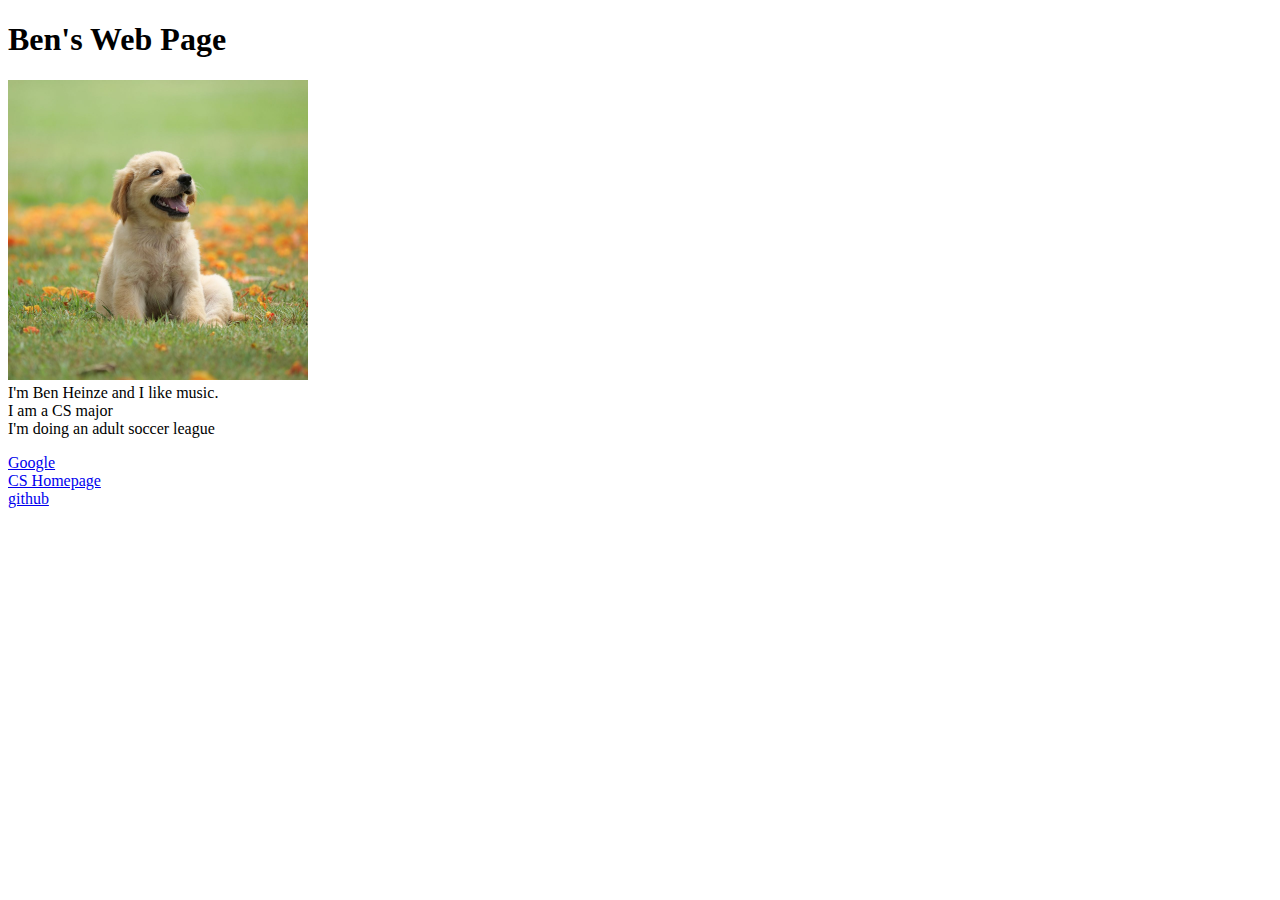
<file: index.html>
<!DOCTYPE html>
<html lang="EN">


<head>
	<meta charset="UTF-8">
	<title>Ben's Homepage</title>
</head>

<body>
	<h1>Ben's    Web Page</h1>

	<img src="dog.jpg" alt="Ben's dog picture"
	width="300"
	height="300"><br>

	I'm Ben Heinze and I like music.<br>
	I am a CS major<br> 
	I'm doing an adult soccer league<br>

	<p>
		<a href="https://www.google.com">Google</a><br>
		<a href="https://ecat.montana.edu/d2l/home">CS Homepage</a><br>
		<a href="https://github.com/">github</a> <br>	
	</p>
</body>



</html>
</file>
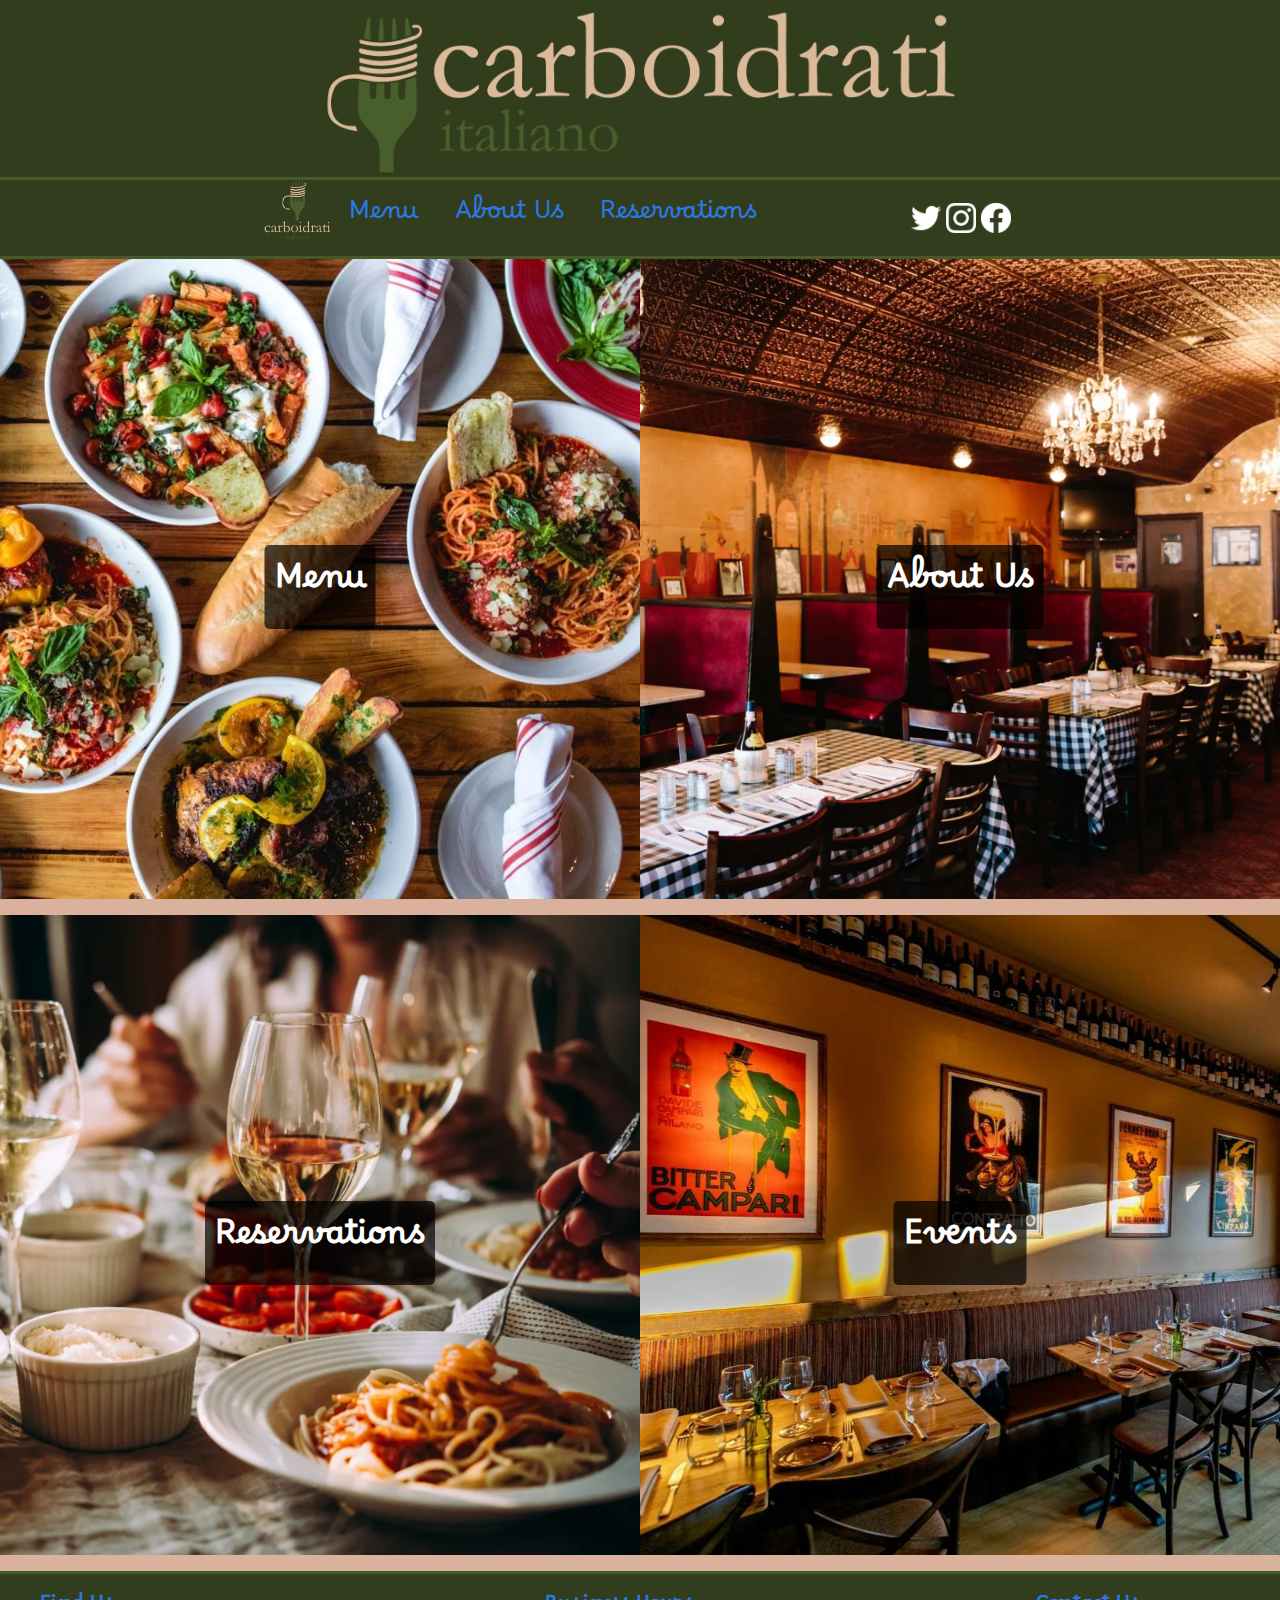
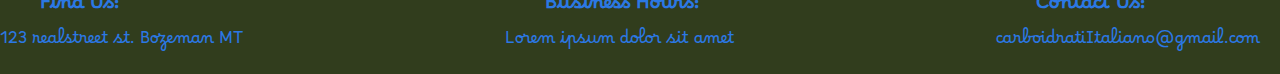
<file: heinze_ben_rachel_stiner/index.html>
<!DOCTYPE HTML>
<html lang="en">

<head>
	<meta charset="UTF-8">
	<link rel="stylesheet" type="text/css" href="css/global.css">
	<link rel="stylesheet" type="text/css" href="css/index.css">
	<link rel="preconnect" href="https://fonts.googleapis.com">
	<link rel="preconnect" href="https://fonts.gstatic.com" crossorigin>
	<link href="https://fonts.googleapis.com/css2?family=Borel&display=swap" rel="stylesheet"> 
	<title>Home - Carboidrati Italiano</title>
</head>


<body>
	<!--Header for website-->
	<div id="toplogo">
		<img src="images/carbHorz.png" alt="carbHorzLogo">
	</div>
	<header>
		<!--banner left: logo-->
		<div id="restuarantLogoContainer">
			<a href="index.html">
				<img src="images/carbVert.png" alt="VerticalLogo">
			</a>
		</div>
		<!-- banner center: navigation-->
		<div id=navigation>
			<ul>
				<li><a href="html/menu.html"> Menu</a></li>
				<li><a href="html/aboutus.html">About Us</a></li>
				<li><a href="https://www.google.com">Reservations</a><li>
			</ul>
		</div>
		<!--banner right: social media links-->
		<div id="socialMediaLogos">
			<img src="images/small-twitter-logo.png" alt="twitterLogo">
			<img src="images/small-instagram-logo.png" alt="instagramLogo">
			<img src="images/small-facebook-logo.png" alt="facebookLogo">

		</div>

	</header>


	<!-- Body for website-->
	<div id=gallery>
		<div class="imageContainer">
			<a href="html/menu.html">
				<img src="images/restaurantimage3.jpg" alt="menuimage">
				<div class="imageText">Menu</div>
			</a>
		</div>
		
		<div class="imageContainer">
			<a href="html/aboutus.html">
				<img src="images/restaurantimage2.jpg" alt="aboutusimage">
				<div class="imageText">About Us</div>
			</a>
		</div>
		
		<div class="imageContainer">
			<a href="https://www.google.com">
				<img src="images/restaurantimage1.jpeg" alt="reservationimage">
				<div class="imageText">Reservations</div>
			</a>
		</div>
		
		<div class="imageContainer">
			<a href="https://www.google.com">
				<img src="images/restaurantimage4.jpg" alt="eventimage">
				<div class="imageText">Events</div>
			</a>
		</div>	
	</div>



	<!-- Footer for website-->
	<div id="footer">
		<div class="h3-container">
			<h3 id="findUs">Find Us:<br></h3>
			<p>123 realstreet st. Bozeman MT</p>
		</div>

		<div class="h3-container">
			<h3 id="hours">Business Hours: <br></h3>
			<p>Lorem ipsum dolor sit amet </p>
		</div>

		<div class="h3-container">
			<h3 id="contactUs">Contact Us:<br></h3>
			<p>carboidratiItaliano@gmail.com</p>
		</div>
	</div>

</body>



</html>
</file>
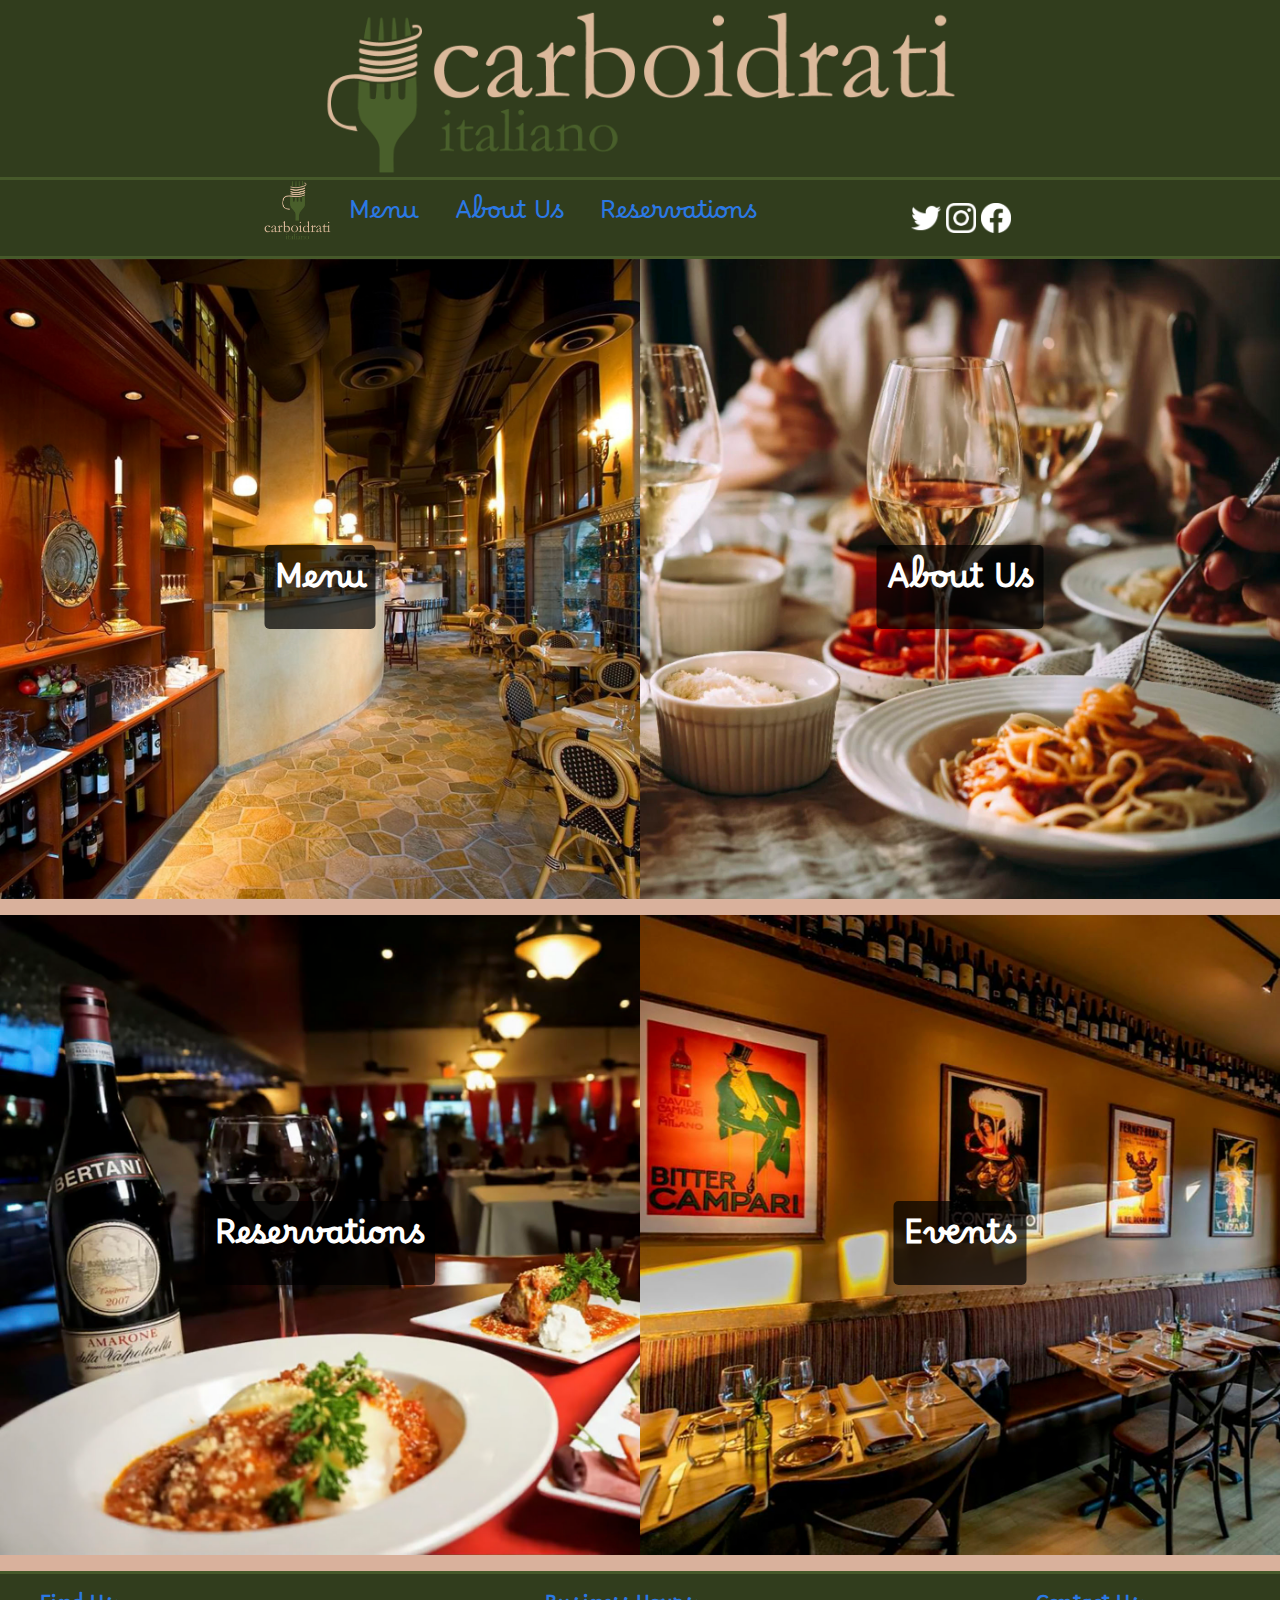
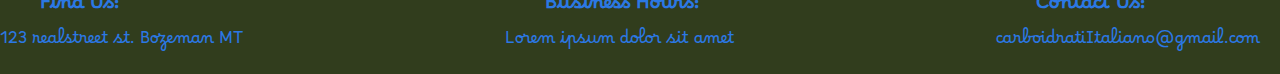
<file: heinze_stiner/index.html>
<!DOCTYPE HTML>
<html lang="en">

<head>
	<meta charset="UTF-8">
	<link rel="stylesheet" type="text/css" href="css/global.css">
	<link rel="stylesheet" type="text/css" href="css/index.css">
	<link rel="preconnect" href="https://fonts.googleapis.com">
	<link rel="preconnect" href="https://fonts.gstatic.com" crossorigin>
	<link href="https://fonts.googleapis.com/css2?family=Borel&display=swap" rel="stylesheet"> 
	<title>Home - Carboidrati Italiano</title>
</head>


<body>
	<!--Header for website-->
	<div id="toplogo">
		<img src="images/carbHorz.png" alt="carbHorzLogo">
	</div>
	<header>
		<!--banner left: logo-->
		<div id="restuarantLogoContainer">
			<a href="index.html">
				<img src="images/carbVert.png" alt="VerticalLogo">
			</a>
		</div>
		<!-- banner center: navigation-->
		<div id=navigation>
			<ul>
				<li><a href="html/menu.html"> Menu</a></li>
				<li><a href="html/aboutus.html">About Us</a></li>
				<li><a href="https://www.google.com">Reservations</a><li>
			</ul>
		</div>
		<!--banner right: social media links-->
		<div id="socialMediaLogos">
			<img src="images/small-twitter-logo.png" alt="twitterLogo">
			<img src="images/small-instagram-logo.png" alt="instagramLogo">
			<img src="images/small-facebook-logo.png" alt="facebookLogo">

		</div>

	</header>


	<!-- Body for website-->
	<div id=gallery>
		<div class="imageContainer">
			<a href="html/menu.html">
				<img src="images/menu.jpg" alt="menuimage">
				<div class="imageText">Menu</div>
			</a>
		</div>
		
		<div class="imageContainer">
			<a href="html/aboutus.html">
				<img src="images/aboutus.jpeg" alt="aboutusimage">
				<div class="imageText">About Us</div>
			</a>
		</div>
		
		<div class="imageContainer">
			<a href="https://www.google.com">
				<img src="images/reservations.jpg" alt="reservationimage">
				<div class="imageText">Reservations</div>
			</a>
		</div>
		
		<div class="imageContainer">
			<a href="https://www.google.com">
				<img src="images/events.jpg" alt="eventimage">
				<div class="imageText">Events</div>
			</a>
		</div>	
	</div>



	<!-- Footer for website-->
	<div id="footer">
		<div class="h3-container">
			<h3 id="findUs">Find Us:<br></h3>
			<p>123 realstreet st. Bozeman MT</p>
		</div>

		<div class="h3-container">
			<h3 id="hours">Business Hours: <br></h3>
			<p>Lorem ipsum dolor sit amet </p>
		</div>

		<div class="h3-container">
			<h3 id="contactUs">Contact Us:<br></h3>
			<p>carboidratiItaliano@gmail.com</p>
		</div>
	</div>

</body>



</html>
</file>
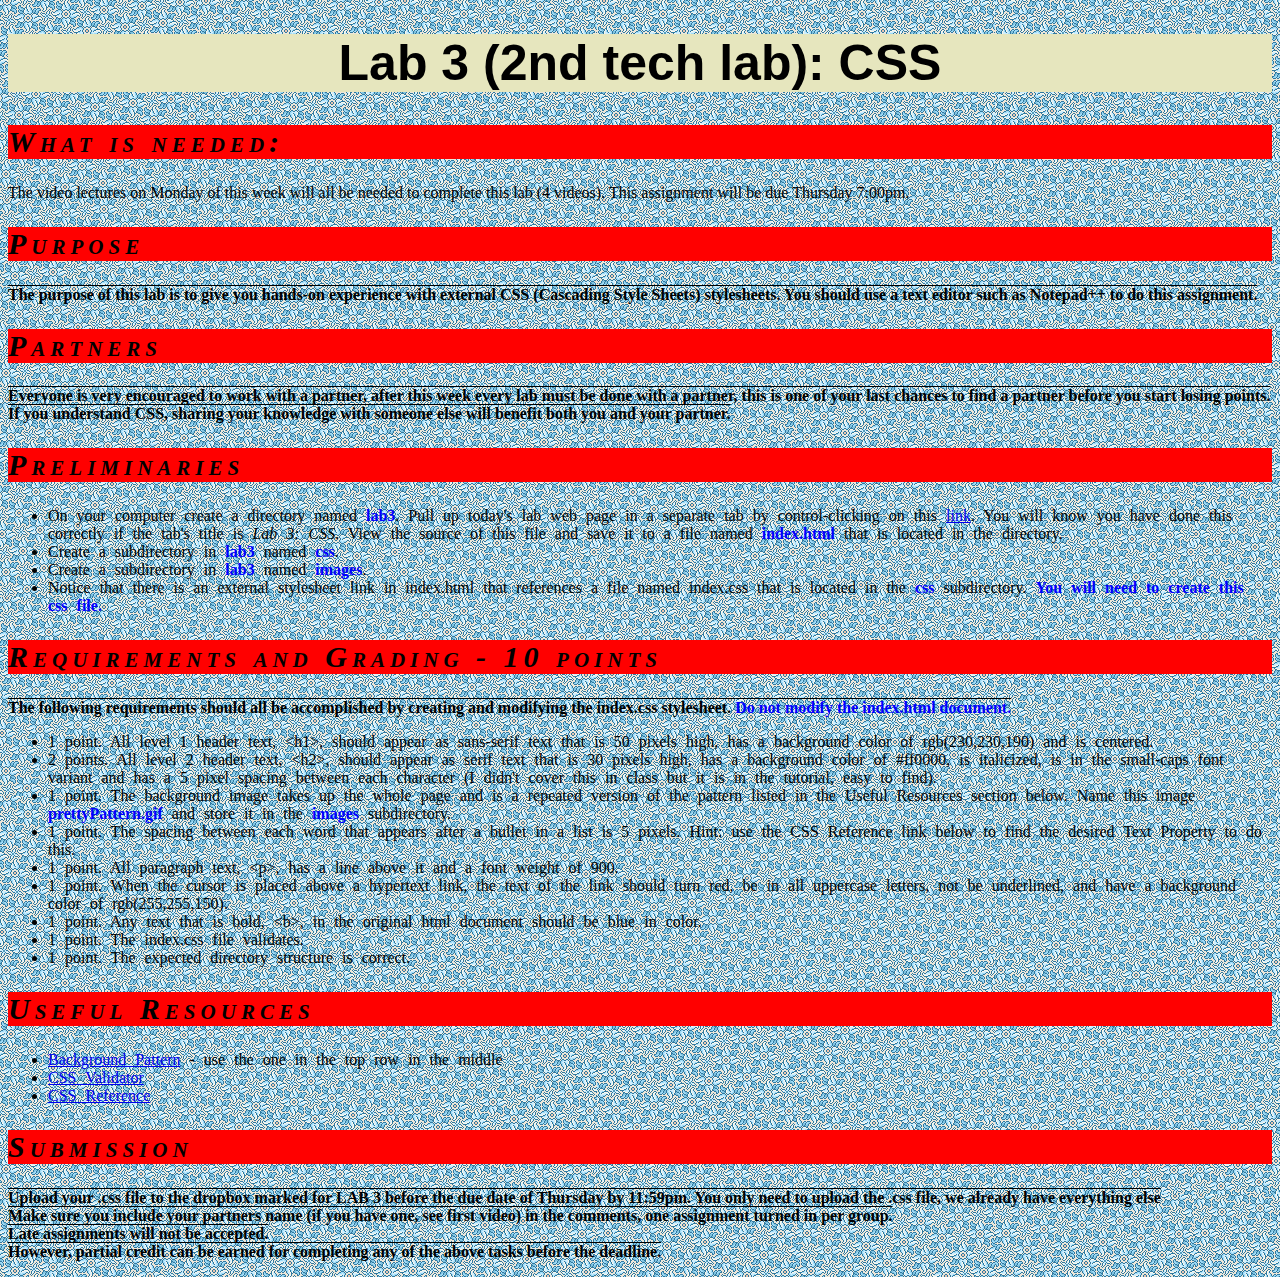
<file: lab3-handsOnWithCSS/index.html>
<!DOCTYPE html>
<html>
<head>
   <meta charset="utf-8">
  <link rel="stylesheet" type="text/css" href="css/index.css">
  <title>Lab 3: CSS</title>
</head>

<body>

<h1>Lab 3 (2nd tech lab): CSS</h1>
<h2>What is needed:</h2>
The video lectures on Monday of this week will all be needed to 
complete this lab (4 videos). This assignment will be due Thursday 7:00pm. 
<h2>Purpose</h2>

<p>
  The purpose of this lab is to give you hands-on experience with external
  CSS (Cascading Style Sheets) stylesheets.  You should use a text editor
  such as Notepad++ to do this assignment.
</p>

<h2>Partners</h2>

<p>
  Everyone is very encouraged to work with a partner, after this week 
every lab must be done with a partner, this is one of your last chances to find a partner 
before you start losing points. If you understand CSS, 
  sharing your knowledge with someone else will benefit both you and 
  your partner.
</p>

<h2>Preliminaries</h2>

<ul>
  <li>On your computer create a directory 
named <b>lab3</b>.
      Pull up today's lab web page in a separate tab by control-clicking on
      this <a href="sum23Lab3css.html">link</a>.  You will know you have done
      this correctly if the tab's title is <i>Lab 3: CSS</i>. 
      View the source of this file and save it to a file named 
      <b>index.html</b> that is
      located in the directory.</li>
  <li>Create a subdirectory in <b>lab3</b> named <b>css</b>.</li>
  <li>Create a subdirectory in <b>lab3</b> named <b>images</b>.</li>
  <li>Notice that there is an external stylesheet link in index.html
      that references a file named index.css that is located in the
      <b>css</b> subdirectory. <b>You will need to create this css 
file.</b></li>
</ul>

<h2>Requirements and Grading - 10 points</h2>

<p>
  The following requirements should all be accomplished by 
creating and modifying the 
  index.css stylesheet. <b>Do not modify the index.html document.</b>
</p>

<ul>

  <li>1 point.  All level 1 header text, &lt;h1&gt;, should appear as 
      sans-serif text that is 50 pixels high, has a background color of 
      rgb(230,230,190) and is centered.</li>
  <li>2 points.  All level 2 header text, &lt;h2&gt;, should appear as serif 
      text that is 30 pixels high, has a background color of #ff0000, is 
      italicized, is in the small-caps font variant and has a 5 pixel spacing 
      between each character (I didn't cover this in class but it is in the tutorial, easy to find).</li>
  <li>1 point.  The background image takes up the whole page and is a repeated 
      version of the pattern listed in the Useful Resources section below.  
      Name this image <b>prettyPattern.gif</b> and store it in the <b>images</b>
      subdirectory.</li>
  <li>1 point.  The spacing between each word that appears after a 
      bullet in a list is 5 pixels.  Hint: use the CSS Reference link
      below to find the desired Text Property to do this.</li>
  <li>1 point.  All paragraph text, &lt;p&gt;, has a line above it and a 
      font weight of 900.</li>
  <li>1 point.  When the cursor is placed above a hypertext link, the text 
      of the link should turn red, be in all uppercase letters, not be 
      underlined, and have a background color of rgb(255,255,150).</li>
  <li>1 point.  Any text that is bold, &lt;b&gt;, in the original html 
      document should be blue in color.</li>
  <li>1 point.  The index.css file validates.</li>
  <li>1 point.  The expected directory structure is correct.</li>
</ul>

<h2>Useful Resources</h2>

<ul>
  <li><a href="backgroundImages/pattern_088.gif">Background Pattern</a> - 
      use the one in the top row in the middle</li>
  <li><a href="http://jigsaw.w3.org/css-validator/">CSS Validator</a></li>
  <li><a href="https://www.w3schools.com/cssref/default.asp">CSS 
      Reference</a></li>
</ul>

<h2>Submission</h2>

<p>
  Upload your .css file to the dropbox marked for LAB 3 before the due 
date of Thursday by 11:59pm. You only need to upload the .css file, we already have everything 
else<br>
  Make sure you include your partners name (if you have one, see first video) in the comments, 
one assignment 
turned in  per group. <Br> 
  Late assignments will not be accepted. <br>
  However, partial credit can be earned for completing any of the 
  above tasks before the deadline.
</p>

</body>

</html>
</file>
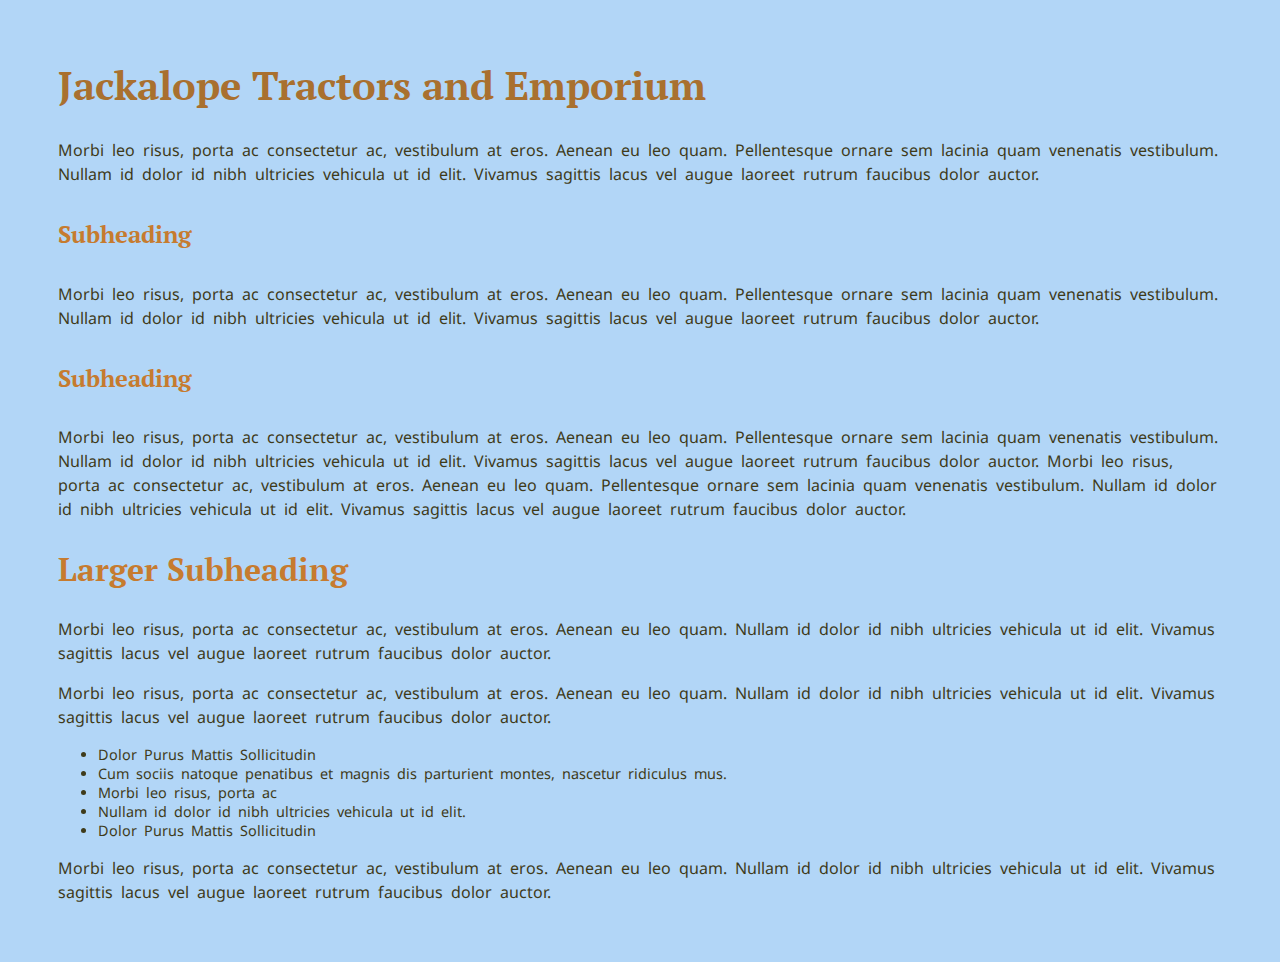
<file: Lab4-Type/index.html>
<html>

<head>
  <meta http-equiv="Content-Type" content="text/html; charset=utf-8">
  <link rel="stylesheet" type="text/css" href="css/index.css">
  <link href="https://fonts.googleapis.com/css2?family=Noto+Sans:wght@700&family=PT+Serif:wght@700&display=swap" rel="stylesheet"> 
<title>Lab 4: Type and Color</title>
</head>

<body>

	<h1> Jackalope Tractors and Emporium </h1>
	
	<p>
		Morbi leo risus, porta ac consectetur ac, vestibulum at eros. Aenean eu leo quam. Pellentesque ornare sem lacinia quam venenatis vestibulum. Nullam id dolor id nibh ultricies vehicula ut id elit. Vivamus sagittis lacus vel augue laoreet rutrum faucibus dolor auctor. 
	</p>
	
	<h4> Subheading </h4>
	
	<p>
		Morbi leo risus, porta ac consectetur ac, vestibulum at eros. Aenean eu leo quam. Pellentesque ornare sem lacinia quam venenatis vestibulum. Nullam id dolor id nibh ultricies vehicula ut id elit. Vivamus sagittis lacus vel augue laoreet rutrum faucibus dolor auctor.
	</p>
	
	<h4> Subheading </h4>
	
	<p>
		Morbi leo risus, porta ac consectetur ac, vestibulum at eros. Aenean eu leo quam. Pellentesque ornare sem lacinia quam venenatis vestibulum. Nullam id dolor id nibh ultricies vehicula ut id elit. Vivamus sagittis lacus vel augue laoreet rutrum faucibus dolor auctor.  Morbi leo risus, porta ac consectetur ac, vestibulum at eros. Aenean eu leo quam. Pellentesque ornare sem lacinia quam venenatis vestibulum. Nullam id dolor id nibh ultricies vehicula ut id elit. Vivamus sagittis lacus vel augue laoreet rutrum faucibus dolor auctor.
	</p>
	
	<h2> Larger Subheading </h2>
	
	<p>
		Morbi leo risus, porta ac consectetur ac, vestibulum at eros.  Aenean eu leo quam. Nullam id dolor id nibh ultricies vehicula ut id elit.  Vivamus sagittis lacus vel augue laoreet rutrum faucibus dolor auctor.
	</p>
	
	<p>
		Morbi leo risus, porta ac consectetur ac, vestibulum at eros.  Aenean eu leo quam. Nullam id dolor id nibh ultricies vehicula ut id elit.  Vivamus sagittis lacus vel augue laoreet rutrum faucibus dolor auctor.
	</p>
	
	<ul>
		<li> Dolor Purus Mattis Sollicitudin </li>
		<li> Cum sociis natoque penatibus et magnis dis  parturient montes, nascetur ridiculus mus. </li>
		<li> Morbi leo risus, porta ac </li>
		<li> Nullam id dolor id nibh ultricies vehicula ut id elit. </li>
		<li> Dolor Purus Mattis Sollicitudin </li>
	</ul>
	
	<p>
		Morbi leo risus, porta ac consectetur ac, vestibulum at eros.  Aenean eu leo quam. Nullam id dolor id nibh ultricies vehicula ut id elit.  Vivamus sagittis lacus vel augue laoreet rutrum faucibus dolor auctor.
	</p>

</body>

</html>
</file>
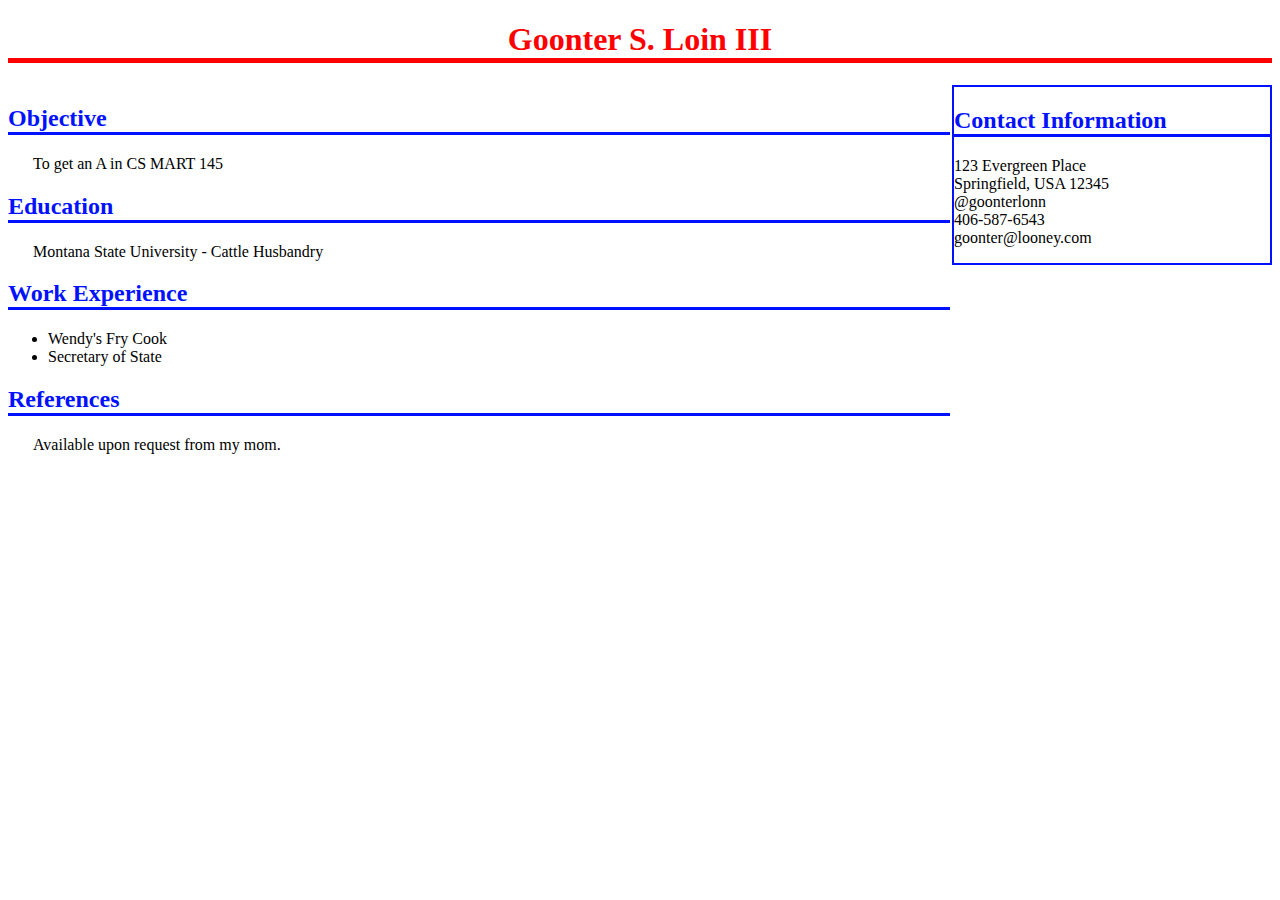
<file: lab5-resume/resume.html>
<!DOCTYPE HTML>
<html lang="en">

<head>
  <meta charset="UTF-8">
  <title>My Big Official Resume</title>
  <link rel="stylesheet" href="css/resume.css" type="text/css">
</head>

<body>

<h1>
        Goonter S. Loin III
</h1>

<div id="left">
        <h2>
                Objective
        </h2>

        <p>
                To get an A in CS MART 145
        </p>

        <h2>
                Education
        </h2>

        <p>
                Montana State University - Cattle Husbandry
        </p>

        <h2>
                Work Experience
        </h2>

        <ul>
                <li>Wendy's Fry Cook </li>
                <li> Secretary of State </li>
        </ul>

        <h2>
                References
        </h2>

        <p>
                Available upon request from my mom.
        </p>
</div>

<div id="right">
        <h2>
                Contact Information
        </h2>

        <p id="contactInfo">
	123 Evergreen Place<br>
	Springfield, USA 12345<br>
	@goonterlonn<br>
	406-587-6543<br>
	goonter@looney.com<br>
        </p>
</div>

</body>
</html>
</file>
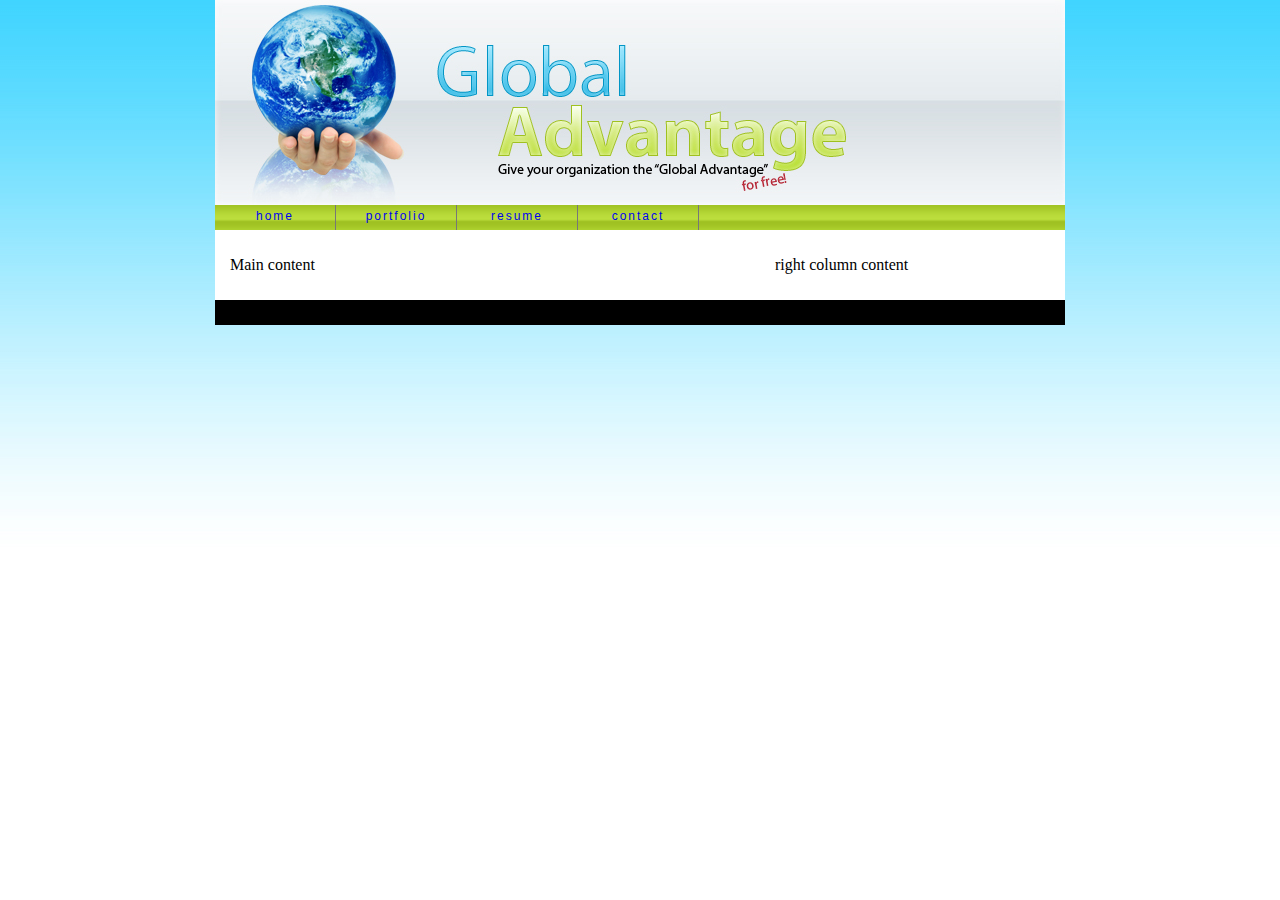
<file: lab7/main.html>
<html><head>
<meta charset="utf-8">
<title>Two column template</title>

<link href="css/main.css" rel="stylesheet" type="text/css">
<link rel="stylesheet" href="https://127.0.0.1:49878/stylesheet?id=IKKqYM3MxxOZaeT9"></head>

<body>
<div id="wrapper">     <!-- is used to center the entire page ocontent -->
<div id="header"> </div>
<div id="navholder">
  <ul id="nav">
        <li><a href="images/index.html">home</a></li>
        <li><a href="images/portfolio.html">portfolio</a></li>
        <li><a href="resume.html">resume</a></li>
        <li><a href="images/contact.html">contact</a></li>
  </ul>
</div><!-- end of navholder -->
<div id="container"><!-- container include two columns -->

  <div id="leftCol">
    <p>Main content</p>
  </div>
  <div id="rightCol">
    <p>right column content</p>
  </div>
  
</div><!-- end of Contaner -->
<div id="footer">
</div> <!-- end of footer -->



</div><!-- end of wrapper -->


</body></html>
</file>
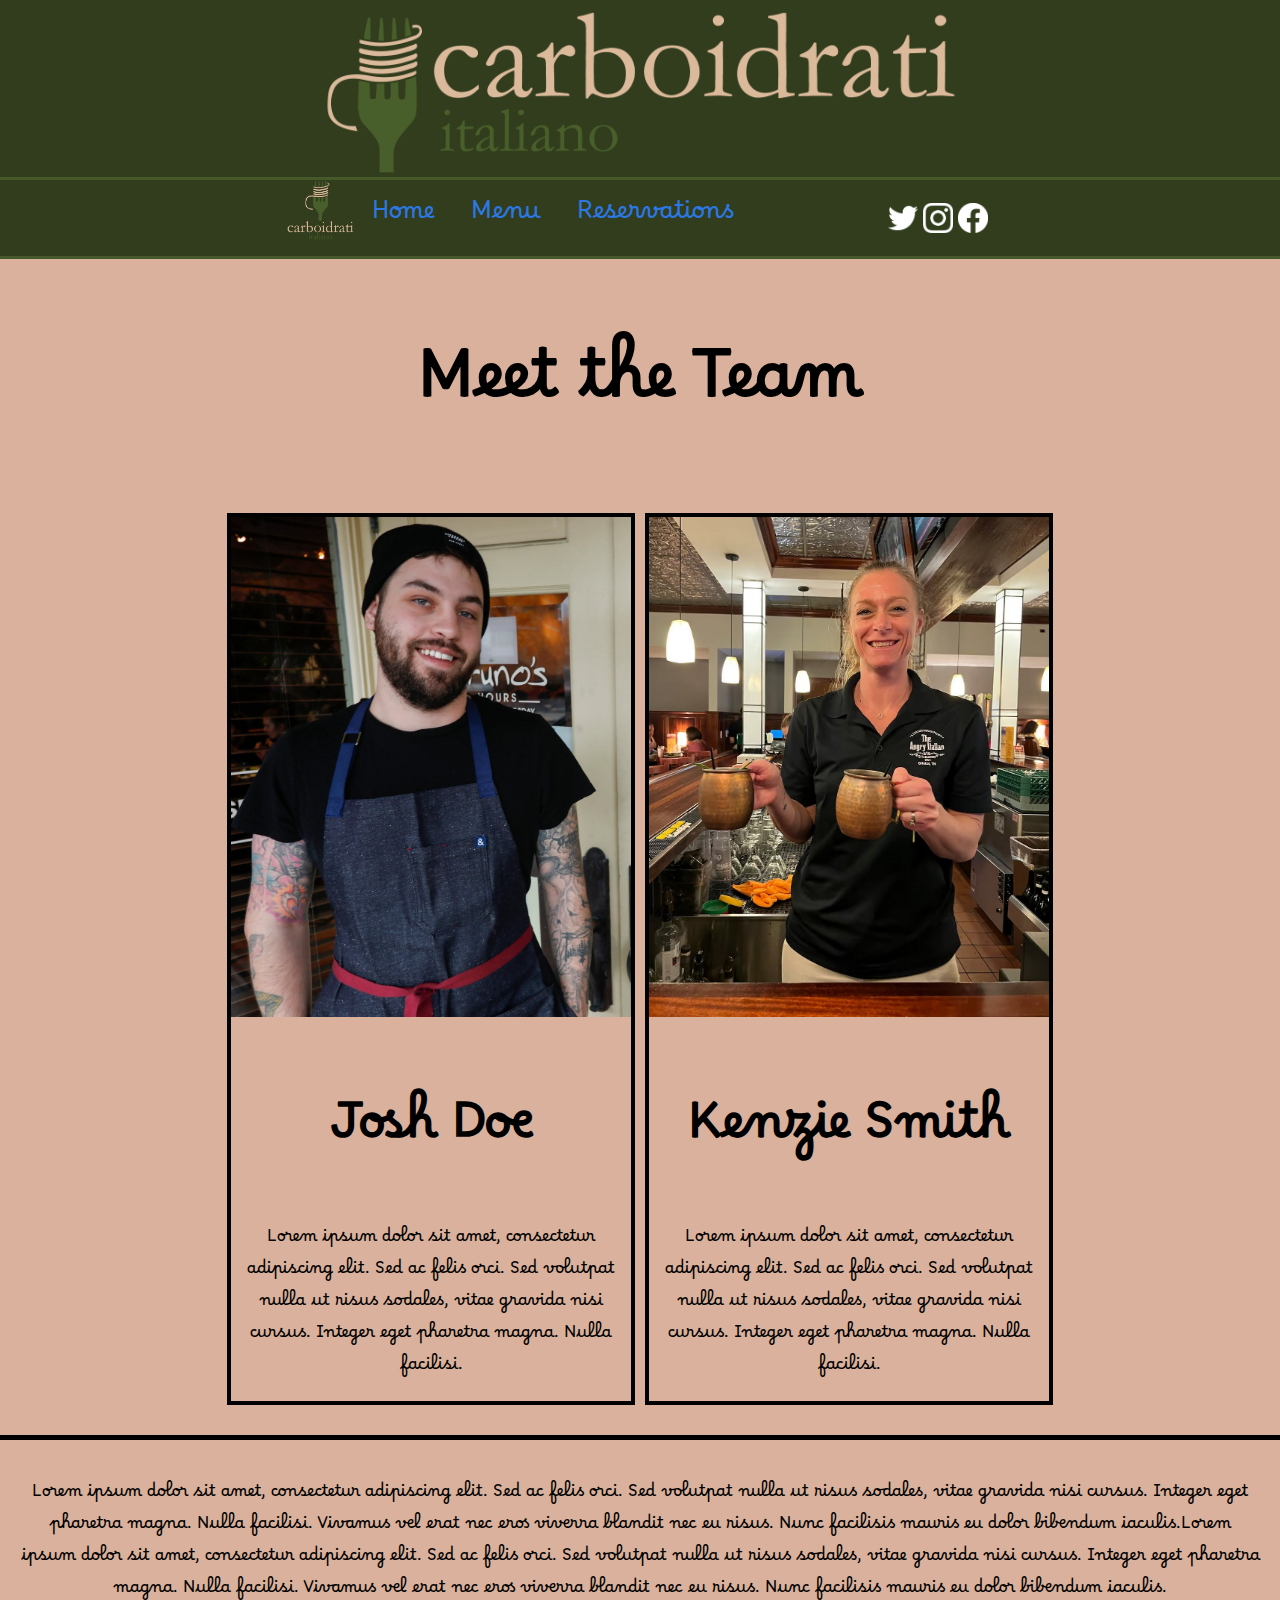
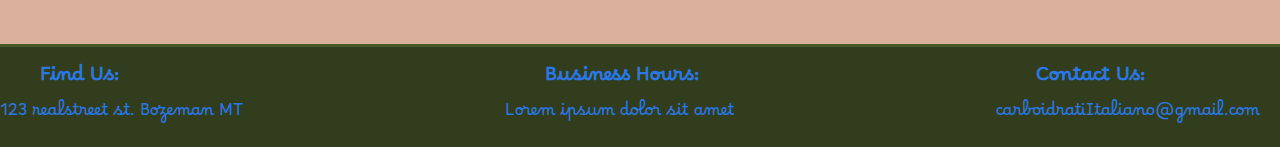
<file: heinze_ben_rachel_stiner/html/aboutus.html>
<!DOCTYPE HTML>
<html lang="en">

<head>
	<meta charset="UTF-8">
	<link rel="stylesheet" type="text/css" href="../css/global.css">
	<link rel="stylesheet" type="text/css" href="../css/aboutus.css">
	<link rel="preconnect" href="https://fonts.googleapis.com">
	<link rel="preconnect" href="https://fonts.gstatic.com" crossorigin>
	<link href="https://fonts.googleapis.com/css2?family=Borel&display=swap" rel="stylesheet"> 
	<title>About Us - Carboidrati Italiano</title>
</head>


<body>
	<!--Header for website-->
	<div id="toplogo">
		<img src="../images/carbHorz.png" alt="carbHorzLogo">
	</div>
	<header>

		<!--banner left: logo-->
		<div id="restuarantLogoContainer">
			<a href="../index.html"><!--maytbe add target="_blank"-->
				<img src="../images/carbVert.png" alt="VerticalLogo">
			</a>
		</div>
		<!-- banner center: navigation-->
		<div id=navigation>
			<ul>
				<li><a href="../index.html">Home</a></li>
				<li><a href="menu.html">Menu</a></li>
				<li><a href="https://www.google.com">Reservations</a><li>
			</ul>
		</div>
		<!--banner right: social media links-->
		<div id="socialMediaLogos">
			<img src="../images/small-twitter-logo.png" alt="twitterLogo">
			<img src="../images/small-instagram-logo.png" alt="instagramLogo">
			<img src="../images/small-facebook-logo.png" alt="facebookLogo">
		</div>

	</header>
	

	<!-- Body for website-->
	<div class="meet-the-team">
		<h1>Meet the Team</h1>
		<div class="team-member">
			<img src="../images/teammemberjosh.jpg" alt="Teammemberjosh">
			<h2>Josh Doe</h2>
			<p class="description">Lorem ipsum dolor sit amet, consectetur adipiscing elit. Sed ac felis orci. Sed volutpat nulla ut risus sodales, vitae gravida nisi cursus. Integer eget pharetra magna. Nulla facilisi.</p>
		</div>
		<div class="team-member">
			<img src="../images/teammemberkenzie.jpg" alt="Teammemberkenzie">
			<h2>Kenzie Smith</h2>
			<p class="description">Lorem ipsum dolor sit amet, consectetur adipiscing elit. Sed ac felis orci. Sed volutpat nulla ut risus sodales, vitae gravida nisi cursus. Integer eget pharetra magna. Nulla facilisi.</p>
		</div>
	</div>
  <div class="divider"></div>
  <p class ="paragraph">Lorem ipsum dolor sit amet, consectetur adipiscing elit. Sed ac felis orci. Sed volutpat nulla ut risus sodales, vitae gravida nisi cursus. Integer eget pharetra magna. Nulla facilisi. Vivamus vel erat nec eros viverra blandit nec eu risus. Nunc facilisis mauris eu dolor bibendum iaculis.Lorem ipsum dolor sit amet, consectetur adipiscing elit. Sed ac felis orci. Sed volutpat nulla ut risus sodales, vitae gravida nisi cursus. Integer eget pharetra magna. Nulla facilisi. Vivamus vel erat nec eros viverra blandit nec eu risus. Nunc facilisis mauris eu dolor bibendum iaculis.</p>
  
	

	
	<!-- Footer for website-->
	<div id="footer">
		<div class="h3-container">
			<h3 id="findUs">Find Us:<br></h3>
			<p>123 realstreet st. Bozeman MT</p>
		</div>

		<div class="h3-container">
			<h3 id="hours">Business Hours: <br></h3>
			<p>Lorem ipsum dolor sit amet </p>
		</div>

		<div class="h3-container">
			<h3 id="contactUs">Contact Us:<br></h3>
			<p>carboidratiItaliano@gmail.com</p>
		</div>
	</div>
</body>

</html>
</file>
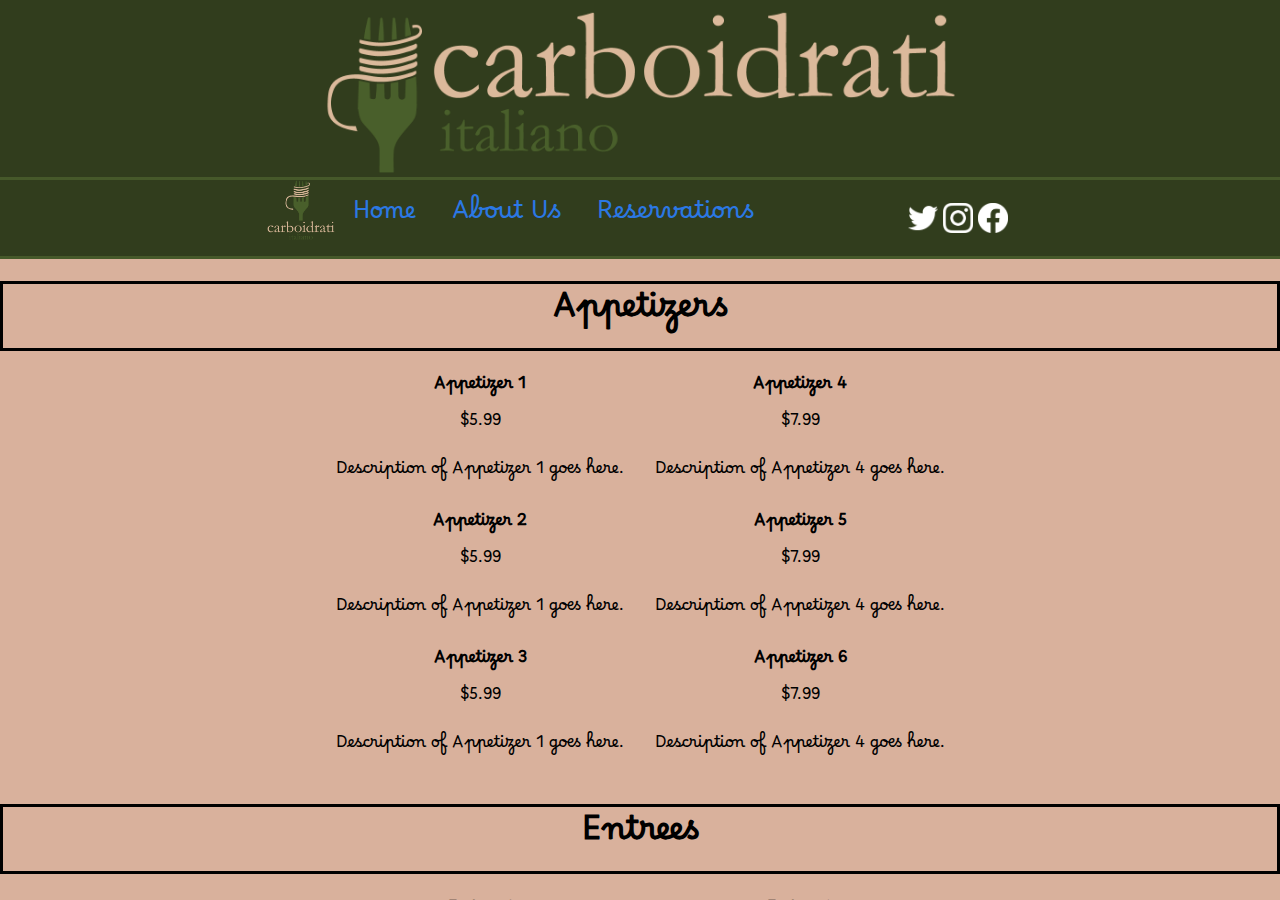
<file: heinze_ben_rachel_stiner/html/menu.html>
<!DOCTYPE HTML>
<html lang="en">

<head>
	<meta charset="UTF-8">
	<link rel="stylesheet" type="text/css" href="../css/global.css">
	<link rel="stylesheet" type="text/css" href="../css/menu.css">
	<link rel="preconnect" href="https://fonts.googleapis.com">
	<link rel="preconnect" href="https://fonts.gstatic.com" crossorigin>
	<link href="https://fonts.googleapis.com/css2?family=Borel&display=swap" rel="stylesheet"> 
	<title>Menu - Carboidrati Italiano</title>
</head>


<body>
	
	<!--Header for website-->
   	<div class="container">
		<div id="toplogo">
			<img src="../images/carbHorz.png" alt="carbHorzLogo">
		</div>
		<header>
			<!--banner left: logo-->
			<div id="restuarantLogoContainer">
				<a href="../index.html"><!--maytbe add target="_blank"-->
					<img src="../images/carbVert.png" alt="VerticalLogo">
				</a>
			</div>
			<!-- banner center: navigation-->
			<div id=navigation>
				<ul>
					<li><a href="../index.html">Home</a></li>
					<li><a href="aboutus.html">About Us</a></li>
					<li><a href="https://www.google.com">Reservations</a><li>
				</ul>

			</div>
			<!--banner right: social media links-->
			<div id="socialMediaLogos">
				<img src="../images/small-twitter-logo.png" alt="twitterLogo">
				<img src="../images/small-instagram-logo.png" alt="instagramLogo">
				<img src="../images/small-facebook-logo.png" alt="facebookLogo">
			</div>
		</header>

			<!--Appetizers-->
        	<h1 class="big-text">Appetizers</h1>
        	<div class="menu">
            		<div class="column">
                		<div class="food-item">
                    			<strong>Appetizer 1</strong>
                    			<span class="price">$5.99</span>
                    			<p>Description of Appetizer 1 goes here.</p>
                		</div>
						<div class="food-item">
                    			<strong>Appetizer 2</strong>
                    			<span class="price">$5.99</span>
                    			<p>Description of Appetizer 1 goes here.</p>
                		</div>
						<div class="food-item">
                    			<strong>Appetizer 3</strong>
                    			<span class="price">$5.99</span>
                    			<p>Description of Appetizer 1 goes here.</p>
                		</div>				
					</div>
					<div class="column">
						<div class="food-item">
                    		<strong>Appetizer 4</strong>
                    		<span class="price">$7.99</span>
                    		<p>Description of Appetizer 4 goes here.</p>
						</div>
					<div class="food-item">
						<strong>Appetizer 5</strong>
						<span class="price">$7.99</span>
						<p>Description of Appetizer 4 goes here.</p>
					</div>
					<div class="food-item">
						<strong>Appetizer 6</strong>
						<span class="price">$7.99</span>
						<p>Description of Appetizer 4 goes here.</p>
					</div>
				</div>
			</div>
		<!-- Entrees-->
        <h1 class="big-text">Entrees</h1>
        <div class="menu">
            <div class="column">
                <div class="food-item">
                    <strong>Entree 1</strong>
                    <span class="price">$12.99</span>
                    <p>Description of Entree 1 goes here.</p>
                </div>
                <div class="food-item">
                    <strong>Entree 2</strong>
                    <span class="price">$12.99</span>
                    <p>Description of Entree 1 goes here.</p>
                </div>
                <div class="food-item">
                    <strong>Entree 3</strong>
                    <span class="price">$12.99</span>
                    <p>Description of Entree 1 goes here.</p>
                </div>
            </div>
            <div class="column">
                <div class="food-item">
                    <strong>Entree 4</strong>
                    <span class="price">$16.99</span>
                    <p>Description of Entree 4 goes here.</p>
                </div>
                <div class="food-item">
                    <strong>Entree 5</strong>
                    <span class="price">$16.99</span>
                    <p>Description of Entree 4 goes here.</p>
                </div>
                <div class="food-item">
                    <strong>Entree 6</strong>
                    <span class="price">$16.99</span>
                    <p>Description of Entree 4 goes here.</p>
                </div>
				
            </div>
        </div>

	<!--build your own-->
        <h1 class="big-text">Build-your-own</h1>
        <div class="menu">
            <div class="column">
                <div class="food-item">
                    <strong>Custom Item 1</strong>
                    <span class="price">$8.99</span>
                    <p>Description of Custom Item 1 goes here.</p>
                </div>
            </div>
            <div class="column">
                <div class="food-item">
                    <strong>Custom Item 2</strong>
                    <span class="price">$10.99</span>
                    <p>Description of Custom Item 4 goes here.</p>
                </div>
            </div>
        </div>

		<!--drinks-->
        <h1 class="big-text">Beverages</h1>
        <div class="menu">
            <div class="column">
                <div class="food-item">
                    <strong>Beverage 1</strong>
                    <span class="price">$2.99</span>
                    <p>Description of Beverage 1 goes here.</p>
                </div>
            </div>
            <div class="column">
                <div class="food-item">
                    <strong>Beverage 2</strong>
                    <span class="price">$1.99</span>
                    <p>Description of Beverage 4 goes here.</p>
                </div>
            </div>
        </div>
		

		<!-- Footer for website-->
		<div id="footer">
			<div class="h3-container">
				<h3 id="findUs">Find Us:<br></h3>
				<p>123 realstreet st. Bozeman MT</p>
			</div>

			<div class="h3-container">
				<h3 id="hours">Business Hours: <br></h3>
				<p>Lorem ipsum dolor sit amet </p>
			</div>

			<div class="h3-container">
				<h3 id="contactUs">Contact Us:<br></h3>
				<p>carboidratiItaliano@gmail.com</p>
			</div>
		</div>
	</div>
</body>
</html>
</file>
<file: heinze_ben_rachel_stiner/css/global.css>
/*
tan: #D9B19C
brown: #856D43
olive green: #46592A
darker green: #313D1D
black: black
blue: #2B78E4
*/
body{
	background-color:#D9B19C;
	font-family: 'Borel', cursive;
	margin:0;
	padding:0;
	overflow:hidden;
	font-size:16px;
}
/* top logo is the horizontal logo*/
#toplogo{
	background-color:#313D1D;
	border-bottom: 3px solid #46592A;
	padding-top:10px;
}
#toplogo img{
	display:block;
  	margin-left: auto;
  	margin-right: auto;
  	width: 50%;
	height:auto;
}
header{
	overflow:hidden;
	background-color:#313D1D;
	color: black;
	width:100%;
	max-height:80px;
	display:flex;
	align-items:center;
	justify-content:center;
	border-bottom: 3px solid #46592A;
}

a{
	padding-top:20px;
	font-family: 'Borel', cursive;
	color:#2B78E4;
	text-decoration: none;
}
a:active{
	color:#2B78E4;

}

/*....TOP BANNER LEFT...........................*/
#restuarantLogoContainer{
	justify-content:flex-start;

}
#restuarantLogoContainer img{
	width:auto;
	height:60px;
}

b{
	font-weight: bolder;
}


/*....TOP BANNER CENTER...........................*/

#navigation{
  	display: flex;
  	justify-content: center;
  	align-items: center;
}
#navigation ul {
  list-style: none;
  margin: 0;
  padding: 0;
  display: flex;
}
#navigation li{
	font-size: 24px;
	padding: 8px;
	margin: 0 10px;
}

/*...TOP BANNER RIGHT....................*/

#socialMediaLogos{
	margin-left:100px;
	display:flex;
	align-items:center;
	float:right;
}
#socialMediaLogos img{
	margin-right: 5px;
	float:right;
	width:auto;
	height:30px;
}

/*=======FOOTER=============================*/
#footer{
	flex: 0 1 30px;
	border-top: 3px solid #46592A;
	margin:0;
	display:flex;
	position:static;
	bottom:0;
	overflow:hidden;
	background-color:#313D1D;
	width:100%;
	min-height:100px;
	align-items:center;
	justify-content: space-between;
	flex-wrap:wrap;

}
h3{
	flex: 0 0 100%;
	margin:0;
	color:#2B78E4;
}

#footer p{
	flex: 0 0 100%;
	font-size:16px;
	color:#2B78E4;
	margin:0;
	padding-right:20px;
}
</file>
<file: heinze_ben_rachel_stiner/css/index.css>
body{
	margin:0;
	overflow-x:hidden;
	overflow-y:auto;
	background-color:#D9B19C;
}
h1{
	margin:0;
}

/* picture 2x2 */
#gallery {
	background-color:#D9B19C;
 	float:left;
  	display: grid;
  	grid-template-columns: repeat(2,50%);
  	overflow:hidden;
  	margin:0;
}
#gallery img{
    	max-width: 100%;
    	height: auto; 	
}
#gallery img:hover{
	filter:brightness(80%);
}


.imageContainer {
	position: relative;
	margin:0;
}

.imageText {
  	position: absolute;
  	top: 50%;
  	left: 50%;
  	transform: translate(-50%, -50%);
  	color: white;
  	font-size: 32px;
  	font-weight: bold;
  	text-align: center;
	background-color: white;
 	background-color: rgba(0, 0, 0, 0.7);
  	padding: 10px;
  	border-radius: 5px;
}

h3{
	padding-left:40px;
}
</file>
<file: heinze_stiner/css/global.css>
/*
tan: #D9B19C
brown: #856D43
olive green: #46592A
darker green: #313D1D
black: black
blue: #2B78E4
*/
body{
	background-color:#D9B19C;
	font-family: 'Borel', cursive;
	margin:0;
	padding:0;
	overflow:hidden;
	font-size:16px;
}
/* top logo is the horizontal logo*/
#toplogo{
	background-color:#313D1D;
	border-bottom: 3px solid #46592A;
	padding-top:10px;
}
#toplogo img{
	display:block;
  	margin-left: auto;
  	margin-right: auto;
  	width: 50%;
	height:auto;
}
header{
	overflow:hidden;
	background-color:#313D1D;
	color: black;
	width:100%;
	max-height:80px;
	display:flex;
	align-items:center;
	justify-content:center;
	border-bottom: 3px solid #46592A;
}

a{
	padding-top:20px;
	font-family: 'Borel', cursive;
	color:#2B78E4;
	text-decoration: none;
}
a:active{
	color:#2B78E4;

}

/*....TOP BANNER LEFT...........................*/
#restuarantLogoContainer{
	justify-content:flex-start;

}
#restuarantLogoContainer img{
	width:auto;
	height:60px;
}

b{
	font-weight: bolder;
}


/*....TOP BANNER CENTER...........................*/

#navigation{
  	display: flex;
  	justify-content: center;
  	align-items: center;
}
#navigation ul {
  list-style: none;
  margin: 0;
  padding: 0;
  display: flex;
}
#navigation li{
	font-size: 24px;
	padding: 8px;
	margin: 0 10px;
}

/*...TOP BANNER RIGHT....................*/

#socialMediaLogos{
	margin-left:100px;
	display:flex;
	align-items:center;
	float:right;
}
#socialMediaLogos img{
	margin-right: 5px;
	float:right;
	width:auto;
	height:30px;
}

/*=======FOOTER=============================*/
#footer{
	flex: 0 1 30px;
	border-top: 3px solid #46592A;
	margin:0;
	display:flex;
	position:static;
	bottom:0;
	overflow:hidden;
	background-color:#313D1D;
	width:100%;
	min-height:100px;
	align-items:center;
	justify-content: space-between;
	flex-wrap:wrap;

}
h3{
	flex: 0 0 100%;
	margin:0;
	color:#2B78E4;
}

#footer p{
	flex: 0 0 100%;
	font-size:16px;
	color:#2B78E4;
	margin:0;
	padding-right:20px;
}
</file>
<file: heinze_stiner/css/index.css>
body{
	margin:0;
	overflow-x:hidden;
	overflow-y:auto;
	background-color:#D9B19C;
}
h1{
	margin:0;
}

/* picture 2x2 */
#gallery {
	background-color:#D9B19C;
 	float:left;
  	display: grid;
  	grid-template-columns: repeat(2,50%);
  	overflow:hidden;
  	margin:0;
}
#gallery img{
    	max-width: 100%;
    	height: auto; 	
}
#gallery img:hover{
	filter:brightness(80%);
}


.imageContainer {
	position: relative;
	margin:0;
}

.imageText {
  	position: absolute;
  	top: 50%;
  	left: 50%;
  	transform: translate(-50%, -50%);
  	color: white;
  	font-size: 32px;
  	font-weight: bold;
  	text-align: center;
	background-color: white;
 	background-color: rgba(0, 0, 0, 0.7);
  	padding: 10px;
  	border-radius: 5px;
}

h3{
	padding-left:40px;
}
</file>
<file: lab3-handsOnWithCSS/css/index.css>
h1{
	font-family:sans-serif;
	background-color:rgb(230,230,190);
	font-size:50px;
	text-align:center;
}

h2{
	background-color:#ff0000;
	font-family:serif;
	font-size:30px;
	font-style:italic;
	font-variant:small-caps;
	letter-spacing:5px;
	
}

body{
	background-image:url("../images/prettyPattern.gif");
}

li{
	word-spacing:5px;
}

p{
	text-decoration-line: overline;
	font-weight:900;
}

b{
	color:blue;
}
a:hover{
	color:red;
	text-transform: uppercase;
	text-decoration:none;
	background-color:rgb(255,255,150);
}
</file>
<file: Lab4-Type/css/index.css>
title{

}
h1{
	font-size:2.5em;
	font-family:"PT Serif","Noto sans",serif;
	color:#a9702f;
}
h2{
	font-family:"PT Serif", serif;
	font-size:2em;
	color:#c67b2f;
}
h4{
	font-size: 1.5em;
	color:#c67b2f;
	font-family: "PT Serif"
}

body {
	padding: 50px;
	background-color:#b2d6F7;/*#b9b7b2;*/
}
p{
	font-family:"Noto sans", serif;
	line-height:1.5;
	color:#3f3b1a;
	word-spacing:4px;
}

li{
	font-size:.9em;
	font-family: "Noto sans", serif;
	color: #3f3b1a;
	word-spacing:3px;
}
</file>
<file: lab5-resume/css/resume.css>
h1 {
  color: #ff0000;
  text-align: center;
  border-bottom: 5px solid #ff0000;
} 

.yellow {
  color: yellow;
}

#left {
        float: left;
        width: 74.5%;
}

#right {
	
        float: right;
        border: 2px solid #0011ff;
        width: 25%;

}

h2 {
        color: #0011ff;
	text-align:left;
        border-bottom: 3px solid #0011ff;
}

p {
        text-indent: 25px;
}
#contactInfo{
	text-indent:0px;
}
</file>
<file: lab7/css/main.css>
body {
  background-image: url(../images/bckgrnd.jpg);
  background-repeat: repeat-x;
  margin-top: 0;
  text-align: center;
}

/*---DIV Tags---*/
#wrapper{
	width:850px;
	margin:0px auto;
	padding:0px;
	text-align:left;
	background-color:white;
}

#header{
	margin:0px;
	padding:0px;
	width:850px;
	height:205px;
	background-image:url(../images/banner.jpg);
}

#navholder{
	height:25px;
	width:850px;
	background-image:url(../images/nav_back.png);
	background-repeat: repeat-x;
}

#nav{
	padding:0px;
	margin:0px;
}

#container{
	background-color:white;
	width:850px;
	margin:0px;
	padding:0px;
}

#leftCol{
	width:525px;
	float:left;
	padding:10px 10px 10px 15px;/*top  right bottom left*/
}

#rightCol{
	width:275px;
	float: right;
	padding: 10px 15px 10px 10px;/*top right bottom left*/
}

#footer{
	background-color:black;
	padding:0px;
	margin:0px;
	width:850px;
	height:25px;
	clear:both;
}

#nav li{
	margin:0px;
	padding:0px;
	float:left;
	display: inline;
	list-style-type: none;
}

#nav a{
	font-family: Arial, Helvetica, sans-serif;
	font-size: 12px;
	letter-spacing: 2px;
	text-decoration:none;
	text-align: center;
	height: 21px;
	display:block;
	width: 120px;
	padding-top: 4px;

	border-right-width:1px;
	border-right-style:solid;
	border-right-color: #777;
}

#nav a:hover{
	background-image: url(../images/nav_on.png);	
	background-repeat: repeat-x;
}
</file>
<file: heinze_ben_rachel_stiner/css/aboutus.css>
body {
	font-family: 'Borel', cursive;
  	margin: 0;
  	padding: 0;
  	overflow-y:auto;
  	overflow-x:hidden;
}

.meet-the-team {
  	text-align: center;
  	padding-top: 30px;
	font-size: 32px;
}
.team-member {
	display: inline-block;
	text-align: center;
	border:4px solid black;
	font-size: 32px;
	font-weight: bold;
	margin: 10px 0;
}
.team-member img {
	width: 400px;
	height: auto;
}
.team-member .description {
	font-size:16px;
	font-weight: normal;
}

/* description of employees */
.description{
	width:400px;
}

/* black divider line */
.divider {
	height: 5px;
	background-color: black;
	margin: 20px 0;
	padding-left:30px;
	padding-right:30px;
}

/* Endind message */
.paragraph{
	font-size:16px;
	text-align:center;
	padding:20px;
}
/* h3 is the Find us and Business hours, ect
   P is the info for the corresponding things */
h3{
	padding-left:40px;
}
p {
	padding: 0;
}
</file>
<file: heinze_ben_rachel_stiner/css/menu.css>
.container {
	overflow-y:auto;
	overflow-x:hidden;
    	text-align: center;
    	max-height: 100vh; 
}
.big-text {
    	font-size: 32px;
	border: 3px solid black;
}

.menu {
	overflow-y:auto;
	overflow-x:hidden;
    	display: flex;
    	justify-content: center;
    	margin-top: 20px;
}
.column {
    	flex: 1;
    	max-width: 300px;
    	margin: 0 10px;
}

.food-item {
    	margin-bottom: 20px;
}
.food-item strong {
	display: block;
    	font-weight: bold;
}
.price {
    	margin-top: 5px;
    	display: block;
    	font-size: 16px;
    	color: black;
}

p {
	padding: 0;
}
</file>
